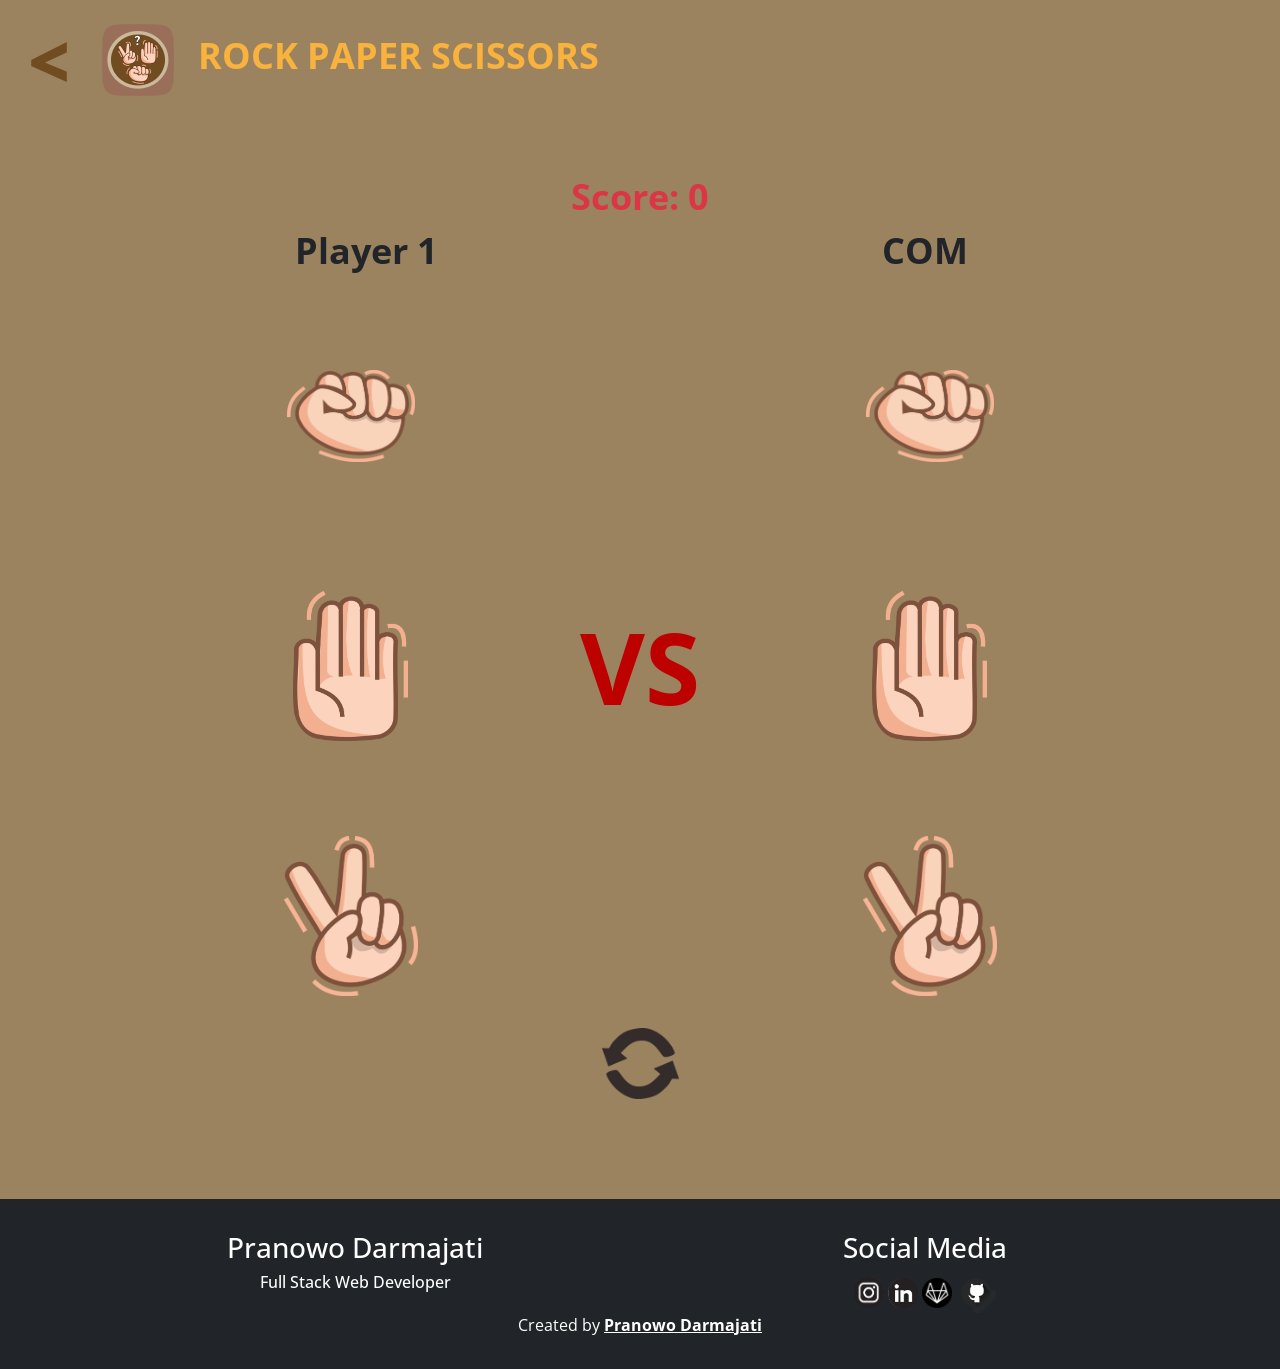
<file: index.html>
<!DOCTYPE html>
<html lang="en">
  <head>
    <meta charset="UTF-8" />
    <meta http-equiv="X-UA-Compatible" content="IE=edge" />
    <meta name="viewport" content="width=device-width, initial-scale=1.0" />
    <title>Rock Paper Scissor</title>
    <link href="https://cdn.jsdelivr.net/npm/bootstrap@5.2.2/dist/css/bootstrap.min.css" rel="stylesheet" integrity="sha384-Zenh87qX5JnK2Jl0vWa8Ck2rdkQ2Bzep5IDxbcnCeuOxjzrPF/et3URy9Bv1WTRi" crossorigin="anonymous" />
    <link rel="stylesheet" href="css/style.css" />
  </head>
  <body>
    <!-- tittle -->
    <div class="container-fluid header d-flex">
      <div class="back-container ms-3 me-2">
        <a href="https://darmajati.github.io" class="back">&lt</a>
      </div>
      <div class="logo-container">
        <img class="ms-4 me-2" src="img/logo 1.png" alt="logo" />
      </div>
      <div class="title-container">
        <h1 class="title ms-3">ROCK PAPER SCISSORS</h1>
      </div>
    </div>
    <!-- end -->

    <!-- rock paper scissor games -->
    <div class="container text-center main-games">
      <div class="text-center text-danger" id="score">Score: 0</div>
      <div class="row">
        <div class="col-4 d-flex left">Player 1</div>
        <div class="col-4"></div>
        <div class="col-4 d-flex right">
          <div id="com">COM</div>
        </div>
      </div>
      <div class="row rock">
        <div class="col-4 d-flex left">
          <div id="player-rock" class="rectangle d-flex" onclick="Rock()"><img src="img/batu.png" class="rock-img" alt="batu" /></div>
        </div>
        <div class="col-4"></div>
        <div class="col-4 d-flex right">
          <div id="com-rock" class="rectangle d-flex"><img src="img/batu.png" alt="batu" class="rock-img" /></div>
        </div>
      </div>
      <div class="row paper">
        <div class="col-4 d-flex left">
          <div id="player-paper" class="rectangle d-flex" onclick="Paper()"><img src="img/kertas.png" alt="kertas" class="paper-img" /></div>
        </div>
        <div class="col-4 d-flex versus">
          <div class="replace d-flex">VS</div>
        </div>
        <div class="col-4 d-flex right">
          <div id="com-paper" class="rectangle d-flex"><img src="img/kertas.png" alt="kertas" class="paper-img" /></div>
        </div>
      </div>
      <div class="row scissor">
        <div class="col-4 d-flex left">
          <div id="player-scissor" class="rectangle d-flex" onclick="Scissor()"><img src="img/gunting.png" alt="gunting" class="scissor-img" /></div>
        </div>
        <div class="col-4"></div>
        <div class="col-4 d-flex right">
          <div id="com-scissor" class="rectangle d-flex"><img src="img/gunting.png" alt="gunting" class="scissor-img" /></div>
        </div>
      </div>

      <div class="row refresh">
        <div class="col-md-6 offset-md-3">
          <a href="https://darmajati.github.io/rockpaperscissors"> <img src="img/refresh.png" alt="refresh" class="refresh-img" /> </a>
        </div>
      </div>
    </div>
    <!-- end -->

    <!-- footer -->
    <footer class="bg-dark text-white p-3 text-center">
      <div class="container mt-3">
        <div class="row">
          <div class="col-md">
            <h3>Pranowo Darmajati</h3>
            <h6>Full Stack Web Developer</h6>
          </div>
          <div class="col-md">
            <h3>Social Media</h3>
            <a href="https://www.instagram.com/darmajati35/" target="_blank"><img src="img/icon/instagram.png" width="30px" /></a>
            <a href="https://www.linkedin.com/in/pranowo-darmajati-915621151/" target="_blank"><img src="img/icon/linkedin.png" width="30px" /></a>
            <a href="https://gitlab.com/darmajati" target="_blank"><img src="img/icon/gitlab.png" width="30px" /></a>
            <a href="https://github.com/darmajati" target="_blank"><img src="img/icon/github.png" width="40px" /></a>
          </div>
        </div>
      </div>
      <div class="text-center">
        <p>Created by <a href="https://darmajati.github.io/" class="text-white fw-bold">Pranowo Darmajati</a></p>
      </div>
    </footer>
    <!-- end of footer -->

    <script src="javascript/script.js"></script>
    <script src="https://cdn.jsdelivr.net/npm/bootstrap@5.0.2/dist/js/bootstrap.bundle.min.js" integrity="sha384-MrcW6ZMFYlzcLA8Nl+NtUVF0sA7MsXsP1UyJoMp4YLEuNSfAP+JcXn/tWtIaxVXM" crossorigin="anonymous"></script>
  </body>
</html>
</file>
<file: css/style.css>
@import url('https://fonts.googleapis.com/css2?family=Bebas+Neue&family=Open+Sans:wght@400;700&display=swap');

body{
    background-color: #9C835F;
    font-family: 'open sans';
}

.main-games{
    margin-top: 50px;
    font-size: 36px;
    font-weight: 700;
}

.rock{
  margin-top: 25px;
}

.rock-img{
    height: 92px;
    width: 128px;
    
}

.paper{
    margin-top: 25px;
}

.paper-img{
    height: 150px;
    width: 115px;
}

.scissor{
    margin-top: 25px;
}

.scissor-img{
    height: 160px;
    width: 134px;
}

.refresh-img{
    height: 71px;
    width: 77px;
    margin-bottom: 100px;
}
.versus{
        justify-content: center;
        font-size: 100px;
        align-items: center;
        color: #BD0000;
        font-weight: bold;
}

.header {
    align-items: center;
    height: 120px;
    
}

.title {
    color: #F9B23D;
    font-weight: 700;
    font-size: 36px;
}

.back {
    text-decoration: none;
    color: #724C21;
    font-size: 72px;
    font-weight: 1000;
}

.logo {
position: absolute;
width: 72px;
height: 72px;
}



.rectangle:hover{
    background-color: #C4C4C4;
    background-size: 2000px;
}

.rectangle {
    margin: 25px 0;
    width: 175px;
    height: 175px;
    align-items: center;
    justify-content: center;
    border-radius: 15%;
}

.left {
    justify-content: flex-end;
}

.right {
    justify-content: flex-start;
}

#com{
    margin-left: 40px;
}

.result {
    align-items: center;
    text-align: center;
    justify-content: center;
    font-size: 30px;
    transform: rotate(-30deg);
    color: white;
    width: 190px;
    height: 120px;
    border-radius: 6%;
}
</file>
